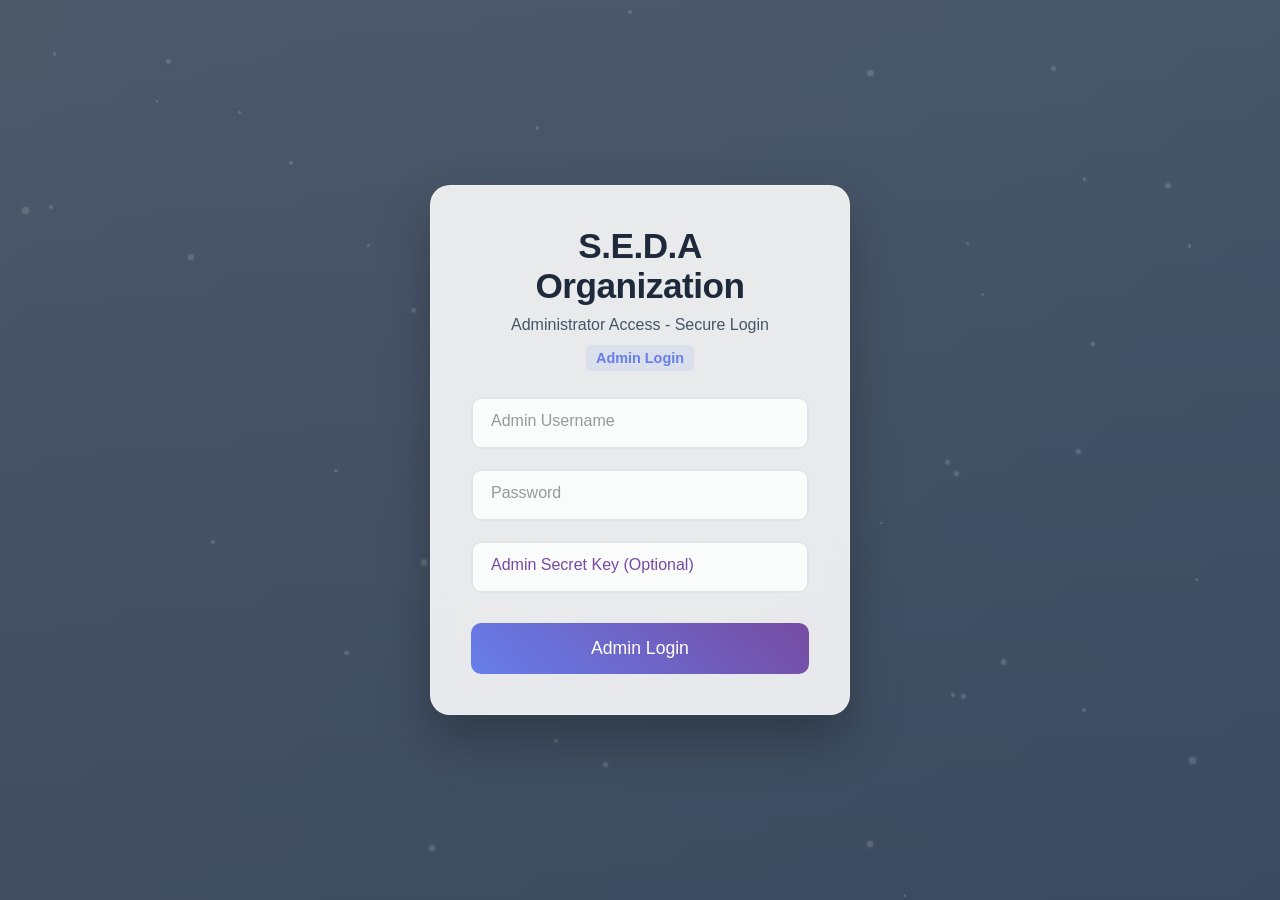
<file: seda.html>
<!DOCTYPE html>
<html lang="en">
<head>
    <meta charset="UTF-8">
    <meta name="viewport" content="width=device-width, initial-scale=1.0">
    <title>S.E.D.A Organization - Authentication & Dashboard</title>
    <link rel="stylesheet" href="https://cdnjs.cloudflare.com/ajax/libs/font-awesome/6.0.0/css/all.min.css">
    <style>
        /* S.E.D.A Organization - Main Stylesheet - Consolidated */
        * { margin: 0; padding: 0; box-sizing: border-box; }
        
        body {
            font-family: 'Segoe UI', Tahoma, Geneva, Verdana, sans-serif;
            background: linear-gradient(135deg, #e0f2fe 0%, #bae6fd 100%);
            min-height: 100vh;
            margin: 0;
            display: block;
            overflow-y: auto;
            overflow-x: hidden;
        }
        
        /* Login Page Styles */
        .login-page {
            background: linear-gradient(rgba(15, 23, 42, 0.7), rgba(15, 23, 42, 0.75)), 
                        url('https://images.unsplash.com/photo-1451187580459-43490279c0fa?w=1920') no-repeat center center fixed;
            background-size: cover;
            background-position: center;
            background-attachment: fixed;
            min-height: 100vh;
            display: flex;
            justify-content: center;
            align-items: center;
            overflow: hidden;
        }
        
        .login-container {
            background: rgba(255, 255, 255, 0.88);
            border-radius: 20px;
            box-shadow: 0 25px 50px rgba(0, 0, 0, 0.25);
            padding: 40px;
            width: 100%;
            max-width: 420px;
            backdrop-filter: blur(10px);
            -webkit-backdrop-filter: blur(10px);
            animation: fadeIn 1s ease-in-out;
            border: 1px solid rgba(255, 255, 255, 0.3);
        }
        
        @keyframes fadeIn {
            from { opacity: 0; transform: translateY(-20px); }
            to { opacity: 1; transform: translateY(0); }
        }
        
        .login-header { text-align: center; margin-bottom: 30px; }
        .login-header h1 { font-size: 2.2rem; color: #1e293b; margin-bottom: 10px; font-weight: 700; letter-spacing: -0.5px; }
        .login-header p { color: #475569; font-size: 1rem; font-weight: 500; }
        
        .toggle-form { margin-top: 15px; text-align: center; }
        .toggle-form span { color: #999; cursor: pointer; font-size: 0.9rem; transition: color 0.3s ease; padding: 5px 10px; border-radius: 5px; }
        .toggle-form span.active { color: #667eea; font-weight: bold; background: rgba(102, 126, 234, 0.1); }
        .toggle-form span:hover { color: #667eea; }
        
        .form-group { margin-bottom: 20px; position: relative; }
        .form-group input, .form-group select, .form-group textarea {
            width: 100%; padding: 15px 20px; border: 2px solid #e1e5e9; border-radius: 10px; font-size: 1rem; transition: all 0.3s ease; background: rgba(255, 255, 255, 0.8);
        }
        .form-group label {
            position: absolute; top: 15px; left: 20px; color: #999; transition: all 0.3s ease; pointer-events: none;
        }
        .form-group input:focus + label, .form-group input:not(:placeholder-shown) + label {
            top: -10px; left: 15px; font-size: 0.8rem; color: #667eea; background: white; padding: 0 5px;
        }
        
        .btn {
            width: 100%; padding: 15px; background: linear-gradient(45deg, #667eea, #764ba2); color: white; border: none; border-radius: 10px; font-size: 1.1rem; cursor: pointer; transition: all 0.3s ease; margin-top: 10px;
        }
        .btn:hover { transform: translateY(-2px); box-shadow: 0 10px 20px rgba(102, 126, 234, 0.3); }
        .btn:active { transform: translateY(0); }
        
        #adminKeyGroup label { color: #764ba2; }
        
        /* Particles */
        .particles { position: fixed; top: 0; left: 0; width: 100%; height: 100%; pointer-events: none; z-index: 0; overflow: hidden; }
        .particle { position: absolute; background: rgba(255, 255, 255, 0.15); border-radius: 50%; animation: float 6s ease-in-out infinite; box-shadow: 0 0 6px rgba(255, 255, 255, 0.1); }
        @keyframes float { 0%, 100% { transform: translateY(0px); } 50% { transform: translateY(-20px); } }
        
        /* Dashboard Styles */
        .dashboard-wrapper { display: flex; min-height: 100vh; }
        
        .sidebar {
            width: 280px; background: rgba(255, 255, 255, 0.95); backdrop-filter: blur(10px); padding: 30px 20px; position: fixed; height: 100vh; overflow-y: auto; border-right: 1px solid rgba(0,0,0,0.1);
        }
        
        .logo { text-align: center; margin-bottom: 40px; padding-bottom: 20px; border-bottom: 2px solid rgba(102, 126, 234, 0.2); }
        .logo h2 { color: #667eea; font-size: 1.8rem; font-weight: 700; }
        .logo span { color: #764ba2; font-size: 0.9rem; }
        
        .sidebar-menu { list-style: none; }
        .sidebar-menu li { margin-bottom: 10px; }
        .sidebar-menu a {
            display: flex; align-items: center; padding: 15px 20px; color: #475569; text-decoration: none; border-radius: 12px; transition: all 0.3s ease; font-weight: 500;
        }
        .sidebar-menu a:hover, .sidebar-menu a.active {
            background: linear-gradient(45deg, #667eea, #764ba2); color: white; transform: translateX(5px); box-shadow: 0 5px 15px rgba(102, 126, 234, 0.3);
        }
        .sidebar-menu i { margin-right: 15px; width: 20px; text-align: center; }
        
        .main-content { flex: 1; margin-left: 280px; padding: 30px; }
        
        .top-bar {
            background: rgba(255, 255, 255, 0.95); backdrop-filter: blur(10px); border-radius: 15px; padding: 20px 30px; margin-bottom: 30px; box-shadow: 0 5px 20px rgba(0, 0, 0, 0.1); display: flex; justify-content: space-between; align-items: center;
        }
        
        .page-title { font-size: 2rem; color: #333; margin: 0; }
        
        .user-info { display: flex; align-items: center; gap: 15px; }
        .user-avatar {
            width: 45px; height: 45px; background: linear-gradient(45deg, #667eea, #764ba2); border-radius: 50%; display: flex; align-items: center; justify-content: center; color: white; font-weight: bold; font-size: 1.2rem;
        }
        .user-details { display: flex; flex-direction: column; }
        .user-name { font-weight: 600; color: #333; }
        .user-role { font-size: 0.85rem; color: #667eea; }
        
        .logout-btn {
            padding: 10px 20px; background: #ef4444; color: white; border: none; border-radius: 8px; cursor: pointer; font-weight: 500; transition: all 0.3s ease;
        }
        .logout-btn:hover { background: #dc2626; transform: translateY(-2px); }
        
        /* Tab Contents */
        .tab-content { display: none; }
        .tab-content.active { display: block; animation: fadeIn 0.3s ease; }
        
        /* Stats Cards */
        .stats-grid { display: grid; grid-template-columns: repeat(auto-fit, minmax(250px, 1fr)); gap: 25px; margin-bottom: 40px; }
        .stat-card {
            background: rgba(255, 255, 255, 0.95); backdrop-filter: blur(10px); border-radius: 15px; padding: 25px; box-shadow: 0 5px 20px rgba(0, 0, 0, 0.1); transition: all 0.3s ease;
        }
        .stat-card:hover { transform: translateY(-5px); box-shadow: 0 10px 30px rgba(0, 0, 0, 0.15); }
        .stat-card .stat-icon {
            width: 50px; height: 50px; background: linear-gradient(45deg, #667eea, #764ba2); border-radius: 12px; display: flex; align-items: center; justify-content: center; color: white; font-size: 1.5rem; margin-bottom: 15px;
        }
        .stat-card .stat-value { font-size: 2rem; font-weight: 700; color: #333; }
        .stat-card .stat-label { color: #64748b; font-size: 0.9rem; }
        
        /* Quick Actions */
        .quick-actions { display: grid; grid-template-columns: repeat(auto-fit, minmax(200px, 1fr)); gap: 15px; }
        .quick-action-btn {
            padding: 20px; background: rgba(255, 255, 255, 0.95); border: 2px solid #e1e5e9; border-radius: 12px; cursor: pointer; transition: all 0.3s ease; text-align: center;
        }
        .quick-action-btn:hover { border-color: #667eea; background: linear-gradient(45deg, rgba(102, 126, 234, 0.1), rgba(118, 75, 162, 0.1)); transform: translateY(-3px); }
        .quick-action-btn i { font-size: 2rem; color: #667eea; margin-bottom: 10px; }
        .quick-action-btn span { display: block; color: #475569; font-weight: 500; }
        
        /* Form Styles */
        .form-card {
            background: rgba(255, 255, 255, 0.95); backdrop-filter: blur(10px); border-radius: 15px; padding: 30px; box-shadow: 0 5px 20px rgba(0, 0, 0, 0.1);
        }
        
        .form-grid { display: grid; grid-template-columns: repeat(2, 1fr); gap: 20px; }
        .form-grid .form-group.full-width { grid-column: span 2; }
        
        .form-card h3 { color: #333; margin-bottom: 25px; padding-bottom: 15px; border-bottom: 2px solid rgba(102, 126, 234, 0.2); }
        
        /* Table Styles */
        .data-table-container { overflow-x: auto; }
        .users-table { width: 100%; border-collapse: collapse; background: rgba(255, 255, 255, 0.95); border-radius: 15px; overflow: hidden; box-shadow: 0 5px 20px rgba(0, 0, 0, 0.1); }
        .users-table th { background: linear-gradient(45deg, #667eea, #764ba2); color: white; padding: 15px; text-align: left; font-weight: 600; }
        .users-table td { padding: 15px; border-bottom: 1px solid #e1e5e9; color: #475569; }
        .users-table tr:hover { background: rgba(102, 126, 234, 0.05); }
        
        .btn-small { padding: 8px 15px; border: none; border-radius: 6px; cursor: pointer; font-size: 0.85rem; font-weight: 500; transition: all 0.3s ease; margin-right: 5px; }
        .btn-edit { background: #3b82f6; color: white; }
        .btn-edit:hover { background: #2563eb; }
        .btn-promote { background: #10b981; color: white; }
        .btn-promote:hover { background: #059669; }
        .btn-demote { background: #f59e0b; color: white; }
        .btn-demote:hover { background: #d97706; }
        .btn-delete { background: #ef4444; color: white; }
        .btn-delete:hover { background: #dc2626; }
        
        /* Modal */
        .modal {
            display: none; position: fixed; top: 0; left: 0; width: 100%; height: 100%; background: rgba(0, 0, 0, 0.5); z-index: 1000; align-items: center; justify-content: center;
        }
        .modal.active { display: flex; }
        .modal-content {
            background: white; border-radius: 15px; padding: 30px; max-width: 600px; width: 90%; max-height: 90vh; overflow-y: auto; animation: fadeIn 0.3s ease;
        }
        .modal-header { display: flex; justify-content: space-between; align-items: center; margin-bottom: 25px; padding-bottom: 15px; border-bottom: 2px solid rgba(102, 126, 234, 0.2); }
        .modal-header h3 { color: #333; margin: 0; }
        .modal-close { background: none; border: none; font-size: 1.5rem; cursor: pointer; color: #64748b; }
        
        /* Analytics */
        .analytics-grid { display: grid; grid-template-columns: repeat(2, 1fr); gap: 25px; }
        .analytics-card { background: rgba(255, 255, 255, 0.95); border-radius: 15px; padding: 25px; box-shadow: 0 5px 20px rgba(0, 0, 0, 0.1); }
        .analytics-card h4 { color: #333; margin-bottom: 20px; }
        
        /* Settings */
        .settings-section { background: rgba(255, 255, 255, 0.95); border-radius: 15px; padding: 25px; margin-bottom: 25px; box-shadow: 0 5px 20px rgba(0, 0, 0, 0.1); }
        .settings-section h4 { color: #333; margin-bottom: 20px; padding-bottom: 10px; border-bottom: 2px solid rgba(102, 126, 234, 0.2); }
        .settings-row { display: flex; justify-content: space-between; align-items: center; padding: 15px 0; border-bottom: 1px solid #e1e5e9; }
        .settings-row:last-child { border-bottom: none; }
        .settings-label { font-weight: 500; color: #475569; }
        .settings-value { color: #333; font-weight: 600; }
        
        .danger-zone { border: 2px solid #ef4444; }
        .danger-zone h4 { color: #ef4444; }
        
        /* No users message */
        .no-users { text-align: center; padding: 50px; color: #64748b; }
        .no-users i { font-size: 4rem; margin-bottom: 20px; color: #e1e5e9; }
        
        /* Hidden class */
        .hidden { display: none !important; }
        
        /* Responsive */
        @media (max-width: 1024px) {
            .sidebar { width: 80px; padding: 20px 10px; }
            .sidebar-menu a span { display: none; }
            .sidebar-menu a { justify-content: center; }
            .sidebar-menu i { margin: 0; }
            .logo h2 { font-size: 1.2rem; }
            .logo span { display: none; }
            .main-content { margin-left: 80px; }
            .form-grid { grid-template-columns: 1fr; }
            .analytics-grid { grid-template-columns: 1fr; }
        }
        
        @media (max-width: 768px) {
            .sidebar { display: none; }
            .main-content { margin-left: 0; }
            .top-bar { flex-direction: column; gap: 15px; }
            .stats-grid { grid-template-columns: 1fr; }
            .form-grid { grid-template-columns: 1fr; }
        }
        
        @media (max-width: 480px) {
            .login-container { margin: 20px; padding: 30px 20px; }
            .login-header h1 { font-size: 2rem; }
        }
    </style>
</head>
<body>
    <!-- Login Page -->
    <div id="loginPage" class="login-page">
        <div class="particles" id="particles"></div>
        <div class="login-container">
            <div class="login-header">
                <h1>S.E.D.A Organization</h1>
                <p id="formTitle">Administrator Access - Secure Login</p>
                <div class="toggle-form">
                    <span id="adminLoginToggle" class="active">Admin Login</span>
                </div>
            </div>
            <form id="authForm">
                <div class="form-group">
                    <input type="text" id="email" placeholder=" " required>
                    <label for="email">Admin Username</label>
                </div>
                <div class="form-group">
                    <input type="password" id="password" placeholder=" " required>
                    <label for="password">Password</label>
                </div>
                <div class="form-group" id="adminKeyGroup">
                    <input type="password" id="adminKey" placeholder=" ">
                    <label for="adminKey">Admin Secret Key (Optional)</label>
                </div>
                <button type="submit" class="btn" id="submitBtn">Admin Login</button>
            </form>
        </div>
    </div>

    <!-- Dashboard Page -->
    <div id="dashboardPage" class="dashboard-wrapper hidden">
        <!-- Sidebar -->
        <nav class="sidebar">
            <div class="logo">
                <h2>S.E.D.A</h2>
                <span>Organization</span>
            </div>
            <ul class="sidebar-menu">
                <li><a href="#" class="active" onclick="showTab('overview'); return false;"><i class="fas fa-home"></i><span>Overview</span></a></li>
                <li><a href="#" onclick="showTab('registration'); return false;"><i class="fas fa-user-plus"></i><span>Registration Form</span></a></li>
                <li><a href="#" onclick="showTab('users'); return false;"><i class="fas fa-users"></i><span>Registered Users</span></a></li>
                <li><a href="#" onclick="showTab('analytics'); return false;"><i class="fas fa-chart-bar"></i><span>Analytics</span></a></li>
                <li><a href="#" onclick="showTab('settings'); return false;"><i class="fas fa-cog"></i><span>Settings</span></a></li>
            </ul>
        </nav>

        <!-- Main Content -->
        <main class="main-content">
            <!-- Top Bar -->
            <div class="top-bar">
                <h1 class="page-title" id="pageTitle">Dashboard Overview</h1>
                <div class="user-info">
                    <div class="user-avatar" id="userAvatar">A</div>
                    <div class="user-details">
                        <span class="user-name" id="currentUserName">Admin</span>
                        <span class="user-role" id="currentUserRole">Administrator</span>
                    </div>
                    <button class="logout-btn" onclick="logout()"><i class="fas fa-sign-out-alt"></i> Logout</button>
                </div>
            </div>

            <!-- Overview Tab -->
            <div id="overview" class="tab-content active">
                <div class="stats-grid">
                    <div class="stat-card">
                        <div class="stat-icon"><i class="fas fa-users"></i></div>
                        <div class="stat-value" id="totalUsers">0</div>
                        <div class="stat-label">Total Registered Users</div>
                    </div>
                    <div class="stat-card">
                        <div class="stat-icon"><i class="fas fa-user-check"></i></div>
                        <div class="stat-value" id="activeUsers">0</div>
                        <div class="stat-label">Active Users</div>
                    </div>
                    <div class="stat-card">
                        <div class="stat-icon"><i class="fas fa-user-plus"></i></div>
                        <div class="stat-value" id="recentUsers">0</div>
                        <div class="stat-label">New This Month</div>
                    </div>
                </div>
                <h3 style="color: #333; margin-bottom: 20px;">Quick Actions</h3>
                <div class="quick-actions">
                    <button class="quick-action-btn" onclick="showTab('registration')">
                        <i class="fas fa-user-plus"></i>
                        <span>New Registration</span>
                    </button>
                    <button class="quick-action-btn" onclick="showTab('users')">
                        <i class="fas fa-users"></i>
                        <span>View All Users</span>
                    </button>
                    <button class="quick-action-btn" onclick="showTab('analytics')">
                        <i class="fas fa-chart-pie"></i>
                        <span>Analytics</span>
                    </button>
                    <button class="quick-action-btn" id="addUserBtn" onclick="openAddUserModal()">
                        <i class="fas fa-user-cog"></i>
                        <span>Add User</span>
                    </button>
                </div>
            </div>

            <!-- Registration Tab -->
            <div id="registration" class="tab-content">
                <div class="form-card">
                    <h3><i class="fas fa-user-plus"></i> User Registration Form</h3>
                    <form id="dashboardRegForm">
                        <div class="form-grid">
                            <div class="form-group">
                                <input type="text" id="regIdNo" placeholder=" " required>
                                <label for="regIdNo">ID Number</label>
                            </div>
                            <div class="form-group">
                                <input type="text" id="regFullname" placeholder=" " required>
                                <label for="regFullname">Full Name</label>
                            </div>
                            <div class="form-group">
                                <select id="regGender" required>
                                    <option value="">Select Gender</option>
                                    <option value="Male">Male</option>
                                    <option value="Female">Female</option>
                                </select>
                            </div>
                            <div class="form-group">
                                <input type="date" id="regDob" placeholder=" " required>
                                <label for="regDob">Date of Birth</label>
                            </div>
                            <div class="form-group">
                                <input type="text" id="regReligion" placeholder=" ">
                                <label for="regReligion">Religion</label>
                            </div>
                            <div class="form-group">
                                <select id="regTribe" required>
                                    <option value="">Select Tribe/Language</option>
                                    <option value="Temne">Temne</option>
                                    <option value="Mende">Mende</option>
                                    <option value="Limba">Limba</option>
                                    <option value="Kono">Kono</option>
                                    <option value="Fullah">Fullah</option>
                                    <option value="Mandingo">Mandingo</option>
                                    <option value="Loko">Loko</option>
                                    <option value="Sherbro">Sherbro</option>
                                    <option value="Krio">Krio</option>
                                    <option value="Kuranko">Kuranko</option>
                                    <option value="Susu">Susu</option>
                                    <option value="Kissi">Kissi</option>
                                    <option value="Yalunka">Yalunka</option>
                                    <option value="Vai">Vai</option>
                                    <option value="Kroo">Kroo</option>
                                    <option value="Krim">Krim</option>
                                    <option value="Other">Other</option>
                                </select>
                                <label for="regTribe">Tribe/Language</label>
                            </div>
                            <div class="form-group">
                                <input type="text" id="regSection" placeholder=" ">
                                <label for="regSection">Section</label>
                            </div>
                            <div class="form-group">
                                <input type="text" id="regJobTitle" placeholder=" ">
                                <label for="regJobTitle">Job Title</label>
                            </div>
                            <div class="form-group">
                                <input type="email" id="regEmail" placeholder=" " required>
                                <label for="regEmail">Email Address</label>
                            </div>
                            <div class="form-group">
                                <input type="tel" id="regPhone" placeholder=" ">
                                <label for="regPhone">Phone Number</label>
                            </div>
                            <div class="form-group">
                                <input type="file" id="regPassport" accept="image/*">
                                <label for="regPassport">Passport Photo</label>
                            </div>
                            <div class="form-group full-width">
                                <textarea id="regNotes" rows="3" placeholder=" "></textarea>
                                <label for="regNotes">Additional Notes</label>
                            </div>
                        </div>
                        <button type="submit" class="btn">Submit Form</button>
                    </form>
                </div>
            </div>

            <!-- Users Tab -->
            <div id="users" class="tab-content">
                <div id="usersList">
                    <div class="no-users">
                        <i class="fas fa-users"></i>
                        <p>No registered users yet. Users will appear here after registration.</p>
                    </div>
                </div>
            </div>

            <!-- Analytics Tab -->
            <div id="analytics" class="tab-content">
                <div class="analytics-grid">
                    <div class="analytics-card">
                        <h4><i class="fas fa-chart-pie"></i> Registration Overview</h4>
                        <p style="color: #64748b; margin-bottom: 15px;">Total registrations and verification status</p>
                        <div style="display: flex; gap: 20px; align-items: center;">
                            <div style="text-align: center;">
                                <div style="font-size: 2rem; font-weight: 700; color: #667eea;" id="analyticsTotal">0</div>
                                <div style="color: #64748b;">Total</div>
                            </div>
                            <div style="text-align: center;">
                                <div style="font-size: 2rem; font-weight: 700; color: #10b981;" id="analyticsVerified">0</div>
                                <div style="color: #64748b;">Verified</div>
                            </div>
                            <div style="text-align: center;">
                                <div style="font-size: 2rem; font-weight: 700; color: #f59e0b;" id="analyticsPending">0</div>
                                <div style="color: #64748b;">Pending</div>
                            </div>
                        </div>
                    </div>
                    <div class="analytics-card">
                        <h4><i class="fas fa-calendar-alt"></i> Registration Trends</h4>
                        <p style="color: #64748b;">User registration activity</p>
                        <div style="margin-top: 20px; padding: 20px; background: rgba(102, 126, 234, 0.1); border-radius: 10px;">
                            <div style="font-size: 1.5rem; font-weight: 600; color: #667eea;" id="analyticsThisMonth">0</div>
                            <div style="color: #64748b;">Registrations this month</div>
                        </div>
                    </div>
                </div>
            </div>

            <!-- Settings Tab -->
            <div id="settings" class="tab-content">
                <div class="settings-section">
                    <h4><i class="fas fa-user-shield"></i> Admin Profile</h4>
                    <div class="settings-row">
                        <span class="settings-label">Role</span>
                        <span class="settings-value" id="adminRole">System Owner</span>
                    </div>
                    <div class="settings-row">
                        <span class="settings-label">Email</span>
                        <span class="settings-value" id="adminEmail">admin@seda.org</span>
                    </div>
                    <div class="settings-row">
                        <span class="settings-label">Created Date</span>
                        <span class="settings-value" id="adminCreated">N/A</span>
                    </div>
                </div>
                
                <div class="settings-section">
                    <h4><i class="fas fa-lock"></i> Change Password</h4>
                    <form id="changePasswordForm">
                        <div class="form-group">
                            <input type="password" id="currentPassword" placeholder=" " required>
                            <label for="currentPassword">Current Password</label>
                        </div>
                        <div class="form-group">
                            <input type="password" id="newPassword" placeholder=" " required>
                            <label for="newPassword">New Password</label>
                        </div>
                        <div class="form-group">
                            <input type="password" id="confirmNewPassword" placeholder=" " required>
                            <label for="confirmNewPassword">Confirm New Password</label>
                        </div>
                        <button type="submit" class="btn">Change Password</button>
                    </form>
                </div>
                
                <div class="settings-section">
                    <h4><i class="fas fa-user-edit"></i> Change Username</h4>
                    <form id="changeUsernameForm">
                        <div class="form-group">
                            <input type="password" id="usernameCurrentPassword" placeholder=" " required>
                            <label for="usernameCurrentPassword">Current Password</label>
                        </div>
                        <div class="form-group">
                            <input type="text" id="newUsername" placeholder=" " required>
                            <label for="newUsername">New Username</label>
                        </div>
                        <button type="submit" class="btn">Change Username</button>
                    </form>
                </div>
                
                <div class="settings-section danger-zone">
                    <h4><i class="fas fa-exclamation-triangle"></i> Danger Zone</h4>
                    <div class="settings-row">
                        <span class="settings-label">Reset Admin Password</span>
                        <button class="btn-small" style="background: #f59e0b; color: white;" onclick="resetAdminPassword()">Reset to Default</button>
                    </div>
                    <div class="settings-row">
                        <span class="settings-label">Clear All Users</span>
                        <button class="btn-small" style="background: #ef4444; color: white;" onclick="clearAllUsers()">Clear All</button>
                    </div>
                </div>
            </div>
        </main>
    </div>

    <!-- Add User Modal -->
    <div id="addUserModal" class="modal">
        <div class="modal-content">
            <div class="modal-header">
                <h3><i class="fas fa-user-plus"></i> Add New User</h3>
                <button class="modal-close" onclick="closeAddUserModal()">&times;</button>
            </div>
            <form id="addUserForm">
                <div class="form-group">
                    <input type="text" id="addIdNo" placeholder=" " required>
                    <label for="addIdNo">ID Number</label>
                </div>
                <div class="form-group">
                    <input type="text" id="addFullname" placeholder=" " required>
                    <label for="addFullname">Full Name</label>
                </div>
                <div class="form-grid">
                    <div class="form-group">
                        <select id="addGender" required>
                            <option value="">Select Gender</option>
                            <option value="Male">Male</option>
                            <option value="Female">Female</option>
                        </select>
                    </div>
                    <div class="form-group">
                        <input type="date" id="addDob" placeholder=" ">
                        <label for="addDob">Date of Birth</label>
                    </div>
                </div>
                <div class="form-grid">
                    <div class="form-group">
                        <input type="text" id="addReligion" placeholder=" ">
                        <label for="addReligion">Religion</label>
                    </div>
                    <div class="form-group">
                        <input type="text" id="addTribe" placeholder=" ">
                        <label for="addTribe">Tribe/Language</label>
                    </div>
                </div>
                <div class="form-grid">
                    <div class="form-group">
                        <input type="text" id="addSection" placeholder=" ">
                        <label for="addSection">Section</label>
                    </div>
                    <div class="form-group">
                        <input type="text" id="addJobTitle" placeholder=" ">
                        <label for="addJobTitle">Job Title</label>
                    </div>
                </div>
                <div class="form-group">
                    <select id="addRole" required>
                        <option value="user">User</option>
                        <option value="admin">Admin</option>
                    </select>
                </div>
                <div class="form-group">
                    <input type="email" id="addEmail" placeholder=" " required>
                    <label for="addEmail">Email Address</label>
                </div>
                <div class="form-group">
                    <input type="tel" id="addPhone" placeholder=" ">
                    <label for="addPhone">Phone Number</label>
                </div>
                <div class="form-group">
                    <input type="password" id="addPassword" placeholder=" " required>
                    <label for="addPassword">Password</label>
                </div>
                <button type="submit" class="btn">Create User</button>
            </form>
        </div>
    </div>

    <script>
        // ==================== SESSION MANAGEMENT ====================
        function getCurrentUser() {
            const userStr = sessionStorage.getItem('sedaCurrentUser');
            return userStr ? JSON.parse(userStr) : null;
        }

        function setCurrentUser(user) {
            sessionStorage.setItem('sedaCurrentUser', JSON.stringify(user));
        }

        function logout() {
            sessionStorage.removeItem('sedaCurrentUser');
            showLoginPage();
        }

        // ==================== AUTHENTICATION ====================
        function checkAuth() {
            const currentUser = getCurrentUser();
            if (!currentUser) {
                showLoginPage();
                return false;
            }
            return true;
        }

        function isAdmin() {
            const currentUser = getCurrentUser();
            return currentUser && currentUser.role === 'admin';
        }

        // Admin storage keys
        const ADMIN_STORAGE_KEY = 'sedaAdmin';
        
        // Generate admin secret key
        function generateAdminKey() {
            const chars = 'ABCDEFGHIJKLMNOPQRSTUVWXYZabcdefghijklmnopqrstuvwxyz0123456789!@#$%^&*';
            let key = 'SEDA_ADMIN_';
            for (let i = 0; i < 16; i++) {
                key += chars.charAt(Math.floor(Math.random() * chars.length));
            }
            return key;
        }

        // Enhanced hash function for passwords
        function enhancedHash(str) {
            let hash = 0;
            const salt = 'SEDA_SECURE_SALT_2026';
            const saltedStr = str + salt;
            for (let i = 0; i < saltedStr.length; i++) {
                const char = saltedStr.charCodeAt(i);
                hash = ((hash << 5) - hash) + char;
                hash = hash & hash;
            }
            for (let i = 0; i < 1000; i++) {
                hash = ((hash << 5) - hash) + i;
                hash = hash & hash;
            }
            return 'hash_' + Math.abs(hash).toString(16);
        }

        // Initialize admin on first load
        function initializeAdmin() {
            console.log('[INIT] Starting admin initialization...');
            const forceReset = true;
            
            if (forceReset) {
                console.log('[INIT] Force resetting admin data');
                localStorage.removeItem(ADMIN_STORAGE_KEY);
            }
            
            let adminData = localStorage.getItem(ADMIN_STORAGE_KEY);
            if (!adminData) {
                console.log('[INIT] No admin found, creating new admin');
                const adminKey = generateAdminKey();
                const adminPassword = 'SEDAadmin2026';
                const admin = {
                    username: 'admin',
                    email: 'admin@seda.org',
                    password: enhancedHash(adminPassword),
                    role: 'owner',
                    createdAt: new Date().toISOString(),
                    adminKey: adminKey,
                    isOwner: true
                };
                localStorage.setItem(ADMIN_STORAGE_KEY, JSON.stringify(admin));
                console.log('[INIT] Admin created with credentials: admin / SEDAadmin2026');
            }
        }

        // Get admin data
        function getAdminData() {
            return JSON.parse(localStorage.getItem(ADMIN_STORAGE_KEY));
        }

        // Verify admin credentials
        function verifyAdminCredentials(email, password, adminKey) {
            console.log('[AUTH] Verifying admin credentials for:', email);
            const admin = getAdminData();
            if (!admin) {
                console.log('[AUTH] No admin data found');
                return null;
            }
            
            const hashedPassword = enhancedHash(password);
            
            if ((admin.email === email || admin.username === email) && 
                (admin.password === hashedPassword || adminKey === admin.adminKey)) {
                console.log('[AUTH] Admin verification successful');
                return {
                    idNo: 'SEDA_ADMIN_001',
                    fullname: 'System Administrator',
                    email: admin.email,
                    role: 'owner',
                    isOwner: true
                };
            }
            console.log('[AUTH] Admin verification failed');
            return null;
        }

        // ==================== PAGE NAVIGATION ====================
        function showLoginPage() {
            document.getElementById('loginPage').classList.remove('hidden');
            document.getElementById('dashboardPage').classList.add('hidden');
            initializeAdmin();
            initParticles();
        }

        function showDashboardPage() {
            document.getElementById('loginPage').classList.add('hidden');
            document.getElementById('dashboardPage').classList.remove('hidden');
            updateStats();
            loadAdminInfo();
        }

        // Check and show appropriate page
        function checkPage() {
            const currentUser = getCurrentUser();
            if (currentUser) {
                showDashboardPage();
                updateUIBasedOnRole();
            } else {
                showLoginPage();
            }
        }

        // ==================== TAB FUNCTIONALITY ====================
        function showTab(tabName) {
            // Update sidebar active state
            document.querySelectorAll('.sidebar-menu a').forEach(link => {
                link.classList.remove('active');
                if (link.getAttribute('onclick') && link.getAttribute('onclick').includes(`'${tabName}'`)) {
                    link.classList.add('active');
                }
            });

            // Hide all tab contents
            document.querySelectorAll('.tab-content').forEach(content => {
                content.classList.remove('active');
            });

            // Show selected tab content
            const selectedTab = document.getElementById(tabName);
            if (selectedTab) {
                selectedTab.classList.add('active');
            }

            // Update page title
            const pageTitles = {
                'overview': 'Dashboard Overview',
                'registration': 'Registration Form',
                'users': 'Registered Users',
                'analytics': 'Analytics Dashboard',
                'settings': 'Admin Settings'
            };
            document.getElementById('pageTitle').textContent = pageTitles[tabName] || 'Dashboard';

            // Update content based on tab
            if (tabName === 'users') {
                displayUsers();
            }
            if (tabName === 'overview' || tabName === 'analytics') {
                updateStats();
                updateAnalytics();
            }
            if (tabName === 'settings') {
                loadAdminInfo();
            }
        }

        // ==================== DASHBOARD FUNCTIONS ====================
        let registeredUsers = JSON.parse(localStorage.getItem('sedaUsers')) || [];

        function checkDashboardAuth() {
            const currentUserStr = sessionStorage.getItem('sedaCurrentUser');
            if (!currentUserStr) {
                showLoginPage();
                return null;
            }
            return JSON.parse(currentUserStr);
        }

        function isCurrentUserAdmin() {
            const currentUser = checkDashboardAuth();
            return currentUser && (currentUser.role === 'admin' || currentUser.role === 'owner' || currentUser.isOwner === true);
        }

        function updateUIBasedOnRole() {
            const currentUser = checkDashboardAuth();
            if (!currentUser) return;
            
            const userBadge = document.getElementById('userRole');
            if (userBadge) {
                userBadge.textContent = currentUser.role === 'owner' ? 'System Owner' : (currentUser.role === 'admin' ? 'Administrator' : 'User');
            }
            
            const registrationTab = document.querySelector('.sidebar-menu a[onclick*="registration"]');
            const addUserBtn = document.getElementById('addUserBtn');
            const quickActionNewReg = document.querySelector('.quick-action-btn[onclick*="registration"]');
            
            const isAdminUser = currentUser && (currentUser.role === 'admin' || currentUser.role === 'owner' || currentUser.isOwner === true);
            
            if (!isAdminUser) {
                document.querySelectorAll('.btn-delete').forEach(btn => { btn.style.display = 'none'; });
                if (registrationTab) registrationTab.style.display = 'none';
                if (addUserBtn) addUserBtn.style.display = 'none';
                if (quickActionNewReg) quickActionNewReg.style.display = 'none';
            } else {
                if (registrationTab) registrationTab.style.display = 'flex';
                if (addUserBtn) addUserBtn.style.display = 'inline-flex';
                if (quickActionNewReg) quickActionNewReg.style.display = 'inline-flex';
            }
            
            const userAvatar = document.getElementById('userAvatar');
            if (userAvatar && currentUser) {
                userAvatar.textContent = currentUser.fullname ? currentUser.fullname.charAt(0).toUpperCase() : 'U';
            }
        }

        function generateIdNo() {
            const users = JSON.parse(localStorage.getItem('sedaUsers')) || [];
            const nextId = users.length + 1;
            const idNo = `SEDA2026${nextId.toString().padStart(2, '0')}`;
            document.getElementById('regIdNo').value = idNo;
        }

        function displayUsers() {
            const usersList = document.getElementById('usersList');
            const users = JSON.parse(localStorage.getItem('sedaUsers')) || [];
            const currentUser = checkDashboardAuth();
            const isAdmin = currentUser && (currentUser.role === 'admin' || currentUser.role === 'owner' || currentUser.isOwner === true);

            if (users.length === 0) {
                usersList.innerHTML = '<div class="no-users"><i class="fas fa-users"></i><p>No registered users yet. Users will appear here after registration.</p></div>';
                return;
            }

            let tableHTML = '<div class="data-table-container"><table class="users-table"><thead><tr><th>ID No</th><th>Name</th><th>Gender</th><th>DOB</th><th>Religion</th><th>Tribe</th><th>Section</th><th>Job Title</th><th>Email</th><th>Phone</th><th>Role</th><th>Verified</th><th>Registration Date</th><th>Actions</th></tr></thead><tbody>';

            users.forEach((user, index) => {
                const regDate = new Date(user.registrationDate).toLocaleDateString();
                const dob = user.dob ? new Date(user.dob).toLocaleDateString() : 'N/A';
                const sanitize = (str) => { const div = document.createElement('div'); div.textContent = str || 'N/A'; return div.innerHTML; };
                const isUserAdmin = user.role === 'admin' || user.role === 'owner';
                const isVerified = user.verified === true;
                
                const verifiedBadge = isVerified 
                    ? '<span style="background: #10b981; color: white; padding: 3px 8px; border-radius: 12px; font-size: 0.75rem;"><i class="fas fa-check"></i> Verified</span>'
                    : '<span style="background: #f59e0b; color: white; padding: 3px 8px; border-radius: 12px; font-size: 0.75rem;"><i class="fas fa-clock"></i> Pending</span>';
                
                tableHTML += `<tr>
                    <td>${sanitize(user.idNo)}</td>
                    <td>${sanitize(user.fullname)}</td>
                    <td>${sanitize(user.gender)}</td>
                    <td>${dob}</td>
                    <td>${sanitize(user.religion)}</td>
                    <td>${sanitize(user.tribe)}</td>
                    <td>${sanitize(user.section)}</td>
                    <td>${sanitize(user.jobTitle)}</td>
                    <td>${sanitize(user.email)}</td>
                    <td>${sanitize(user.phone)}</td>
                    <td>${sanitize(user.role) || 'user'}</td>
                    <td>${verifiedBadge}</td>
                    <td>${regDate}</td>
                    <td class="user-actions">
                        ${user.passport ? `<button class="btn-small" onclick="viewPassport(${index})" style="background: #3b82f6; color: white;">View Photo</button>` : ''}
                        <button class="btn-small btn-edit" onclick="editUser(${index})">Edit</button>
                        ${isAdmin ? `
                            <button class="btn-small ${isVerified ? 'btn-demote' : 'btn-promote'}" onclick="toggleUserVerification(${index})">
                                ${isVerified ? 'Unverify' : 'Verify'}
                            </button>
                            ${!isUserAdmin ? `<button class="btn-small btn-promote" onclick="promoteToAdmin(${index})">Promote</button>` : `<button class="btn-small btn-demote" onclick="demoteToUser(${index})">Demote</button>`}
                            <button class="btn-small" onclick="downloadRegistrationForm(${index})" style="background: #8b5cf6; color: white;">Download Form</button>
                            <button class="btn-small btn-delete" onclick="deleteUser(${index})">Delete</button>
                        ` : ''}
                    </td>
                </tr>`;
            });

            tableHTML += '</tbody></table></div>';
            usersList.innerHTML = tableHTML;
        }

        function updateStats() {
            const users = JSON.parse(localStorage.getItem('sedaUsers')) || [];
            const totalUsers = users.length;
            const now = new Date();
            const thisMonth = users.filter(user => {
                const regDate = new Date(user.registrationDate);
                return regDate.getMonth() === now.getMonth() && regDate.getFullYear() === now.getFullYear();
            }).length;

            document.getElementById('totalUsers').textContent = totalUsers;
            document.getElementById('activeUsers').textContent = totalUsers;
            document.getElementById('recentUsers').textContent = thisMonth;
        }

        function updateAnalytics() {
            const users = JSON.parse(localStorage.getItem('sedaUsers')) || [];
            const now = new Date();
            const thisMonth = users.filter(user => {
                const regDate = new Date(user.registrationDate);
                return regDate.getMonth() === now.getMonth() && regDate.getFullYear() === now.getFullYear();
            }).length;
            const verified = users.filter(u => u.verified === true).length;

            document.getElementById('analyticsTotal').textContent = users.length;
            document.getElementById('analyticsVerified').textContent = verified;
            document.getElementById('analyticsPending').textContent = users.length - verified;
            document.getElementById('analyticsThisMonth').textContent = thisMonth;
        }

        function deleteUser(index) {
            if (!isCurrentUserAdmin()) { alert('Only administrators can delete users.'); return; }
            if (confirm('Are you sure you want to delete this user?')) {
                const users = JSON.parse(localStorage.getItem('sedaUsers')) || [];
                users.splice(index, 1);
                localStorage.setItem('sedaUsers', JSON.stringify(users));
                displayUsers();
                updateStats();
                alert('User deleted successfully!');
            }
        }

        function promoteToAdmin(index) {
            if (!isCurrentUserAdmin()) { alert('Only administrators can promote users.'); return; }
            if (confirm('Are you sure you want to promote this user to admin?')) {
                const users = JSON.parse(localStorage.getItem('sedaUsers')) || [];
                users[index].role = 'admin';
                localStorage.setItem('sedaUsers', JSON.stringify(users));
                displayUsers();
                alert('User promoted to admin successfully!');
            }
        }

        function demoteToUser(index) {
            if (!isCurrentUserAdmin()) { alert('Only administrators can demote users.'); return; }
            if (confirm('Are you sure you want to demote this admin to user?')) {
                const users = JSON.parse(localStorage.getItem('sedaUsers')) || [];
                users[index].role = 'user';
                localStorage.setItem('sedaUsers', JSON.stringify(users));
                displayUsers();
                alert('Admin demoted to user successfully!');
            }
        }

        // View passport picture
        function viewPassport(index) {
            const users = JSON.parse(localStorage.getItem('sedaUsers')) || [];
            const user = users[index];
            
            if (!user || !user.passport) {
                alert('No passport photo available for this user.');
                return;
            }
            
            // Create modal
            const modal = document.createElement('div');
            modal.id = 'passportModal';
            modal.style.cssText = 'position: fixed; top: 0; left: 0; width: 100%; height: 100%; background: rgba(0,0,0,0.8); z-index: 10000; display: flex; justify-content: center; align-items: center;';
            
            const modalContent = document.createElement('div');
            modalContent.style.cssText = 'background: white; padding: 20px; border-radius: 10px; max-width: 500px; max-height: 80vh; overflow: auto; text-align: center;';
            
            const img = document.createElement('img');
            img.src = user.passport;
            img.style.cssText = 'max-width: 100%; max-height: 60vh; border-radius: 5px;';
            
            const name = document.createElement('h3');
            name.textContent = user.fullname || 'User Passport';
            name.style.cssText = 'margin: 15px 0 5px; color: #333;';
            
            const idNo = document.createElement('p');
            idNo.textContent = 'ID: ' + (user.idNo || 'N/A');
            idNo.style.cssText = 'color: #666; margin: 0;';
            
            const closeBtn = document.createElement('button');
            closeBtn.textContent = 'Close';
            closeBtn.style.cssText = 'margin-top: 15px; padding: 10px 30px; background: #333; color: white; border: none; border-radius: 5px; cursor: pointer;';
            closeBtn.onclick = () => modal.remove();
            
            modalContent.appendChild(name);
            modalContent.appendChild(idNo);
            modalContent.appendChild(img);
            modalContent.appendChild(closeBtn);
            modal.appendChild(modalContent);
            document.body.appendChild(modal);
            
            // Close on background click
            modal.onclick = (e) => {
                if (e.target === modal) modal.remove();
            };
        }

        // Download individual registration form as PDF
        function downloadRegistrationForm(index) {
            const users = JSON.parse(localStorage.getItem('sedaUsers')) || [];
            const user = users[index];
            
            if (!user) {
                alert('User not found.');
                return;
            }
            
            const regDate = user.registrationDate ? new Date(user.registrationDate).toLocaleDateString() : 'N/A';
            const dob = user.dob ? new Date(user.dob).toLocaleDateString() : 'N/A';
            const verifiedText = user.verified === true ? 'Verified' : 'Pending';
            
            let formContent = `
                <html>
                <head>
                    <title>Registration Form - ${user.fullname}</title>
                    <style>
                        body { font-family: Arial, sans-serif; padding: 30px; max-width: 800px; margin: 0 auto; }
                        h1 { text-align: center; color: #1a73e8; border-bottom: 2px solid #1a73e8; padding-bottom: 10px; }
                        .header { text-align: center; margin-bottom: 30px; }
                        .header h2 { color: #333; margin: 0; }
                        .header p { color: #666; margin: 5px 0; }
                        table { width: 100%; border-collapse: collapse; margin: 20px 0; }
                        th, td { border: 1px solid #ddd; padding: 12px; text-align: left; }
                        th { background-color: #f5f5f5; width: 30%; color: #333; }
                        .passport-section { text-align: center; margin: 20px 0; padding: 20px; border: 1px solid #ddd; }
                        .passport-section img { max-width: 200px; max-height: 250px; border-radius: 5px; }
                        .footer { text-align: center; margin-top: 30px; padding-top: 20px; border-top: 1px solid #ddd; color: #666; font-size: 12px; }
                        .status { padding: 5px 10px; border-radius: 3px; }
                        .verified { background: #d4edda; color: #155724; }
                        .pending { background: #fff3cd; color: #856404; }
                        @media print { body { padding: 0; } }
                    </style>
                </head>
                <body>
                    <h1>S.E.D.A Registration Form</h1>
                    <div class="header">
                        <h2>${user.fullname || 'N/A'}</h2>
                        <p>ID No: ${user.idNo || 'N/A'}</p>
                        <p>Registration Date: ${regDate}</p>
                        <p><span class="status ${user.verified === true ? 'verified' : 'pending'}">${verifiedText}</span></p>
                    </div>
                    
                    <table>
                        <tr><th>Gender</th><td>${user.gender || 'N/A'}</td></tr>
                        <tr><th>Date of Birth</th><td>${dob}</td></tr>
                        <tr><th>Religion</th><td>${user.religion || 'N/A'}</td></tr>
                        <tr><th>Tribe/Language</th><td>${user.tribe || 'N/A'}</td></tr>
                        <tr><th>Section</th><td>${user.section || 'N/A'}</td></tr>
                        <tr><th>Job Title</th><td>${user.jobTitle || 'N/A'}</td></tr>
                        <tr><th>Email</th><td>${user.email || 'N/A'}</td></tr>
                        <tr><th>Phone</th><td>${user.phone || 'N/A'}</td></tr>
                        <tr><th>Role</th><td>${user.role || 'user'}</td></tr>
                    </table>
                    
                    ${user.passport ? `
                    <div class="passport-section">
                        <h3>Passport Photo</h3>
                        <img src="${user.passport}" alt="Passport Photo">
                    </div>
                    ` : ''}
                    
                    ${user.notes ? `
                    <table>
                        <tr><th>Additional Notes</th><td>${user.notes}</td></tr>
                    </table>
                    ` : ''}
                    
                    <div class="footer">
                        <p>Generated by S.E.D.A System on ${new Date().toLocaleString()}</p>
                    </div>
                </body>
                </html>
            `;
            
            // Open print dialog
            const printWindow = window.open('', '_blank');
            printWindow.document.write(formContent);
            printWindow.document.close();
            printWindow.print();
        }

        function editUser(index) {
            const users = JSON.parse(localStorage.getItem('sedaUsers')) || [];
            const user = users[index];

            document.getElementById('regIdNo').value = user.idNo || '';
            document.getElementById('regFullname').value = user.fullname;
            document.getElementById('regGender').value = user.gender || '';
            document.getElementById('regDob').value = user.dob || '';
            document.getElementById('regReligion').value = user.religion || '';
            document.getElementById('regTribe').value = user.tribe || '';
            document.getElementById('regSection').value = user.section || '';
            document.getElementById('regJobTitle').value = user.jobTitle || '';
            document.getElementById('regEmail').value = user.email;
            document.getElementById('regPhone').value = user.phone || '';
            document.getElementById('regNotes').value = user.notes || '';

            showTab('registration');
        }

        function toggleUserVerification(index) {
            if (!isCurrentUserAdmin()) { alert('Only administrators can verify users.'); return; }

            const users = JSON.parse(localStorage.getItem('sedaUsers')) || [];
            const user = users[index];
            const currentUser = checkDashboardAuth();

            if (user.verified) {
                if (confirm(`Are you sure you want to UNVERIFY ${user.fullname}? They will not be able to log in.`)) {
                    user.verified = false;
                    user.verifiedBy = null;
                    user.verifiedAt = null;
                    localStorage.setItem('sedaUsers', JSON.stringify(users));
                    displayUsers();
                    alert('User has been unverified.');
                }
            } else {
                if (confirm(`Are you want to VERIFY ${user.fullname}? They will be able to log in.`)) {
                    user.verified = true;
                    user.verifiedBy = currentUser.fullname || currentUser.email;
                    user.verifiedAt = new Date().toISOString();
                    localStorage.setItem('sedaUsers', JSON.stringify(users));
                    displayUsers();
                    alert('User has been verified successfully!');
                }
            }
        }

        // ==================== ADD USER MODAL ====================
        function openAddUserModal() {
            if (!isCurrentUserAdmin()) { alert('Only administrators can add new users.'); return; }
            document.getElementById('addUserModal').classList.add('active');
            generateAddUserId();
        }

        function closeAddUserModal() {
            document.getElementById('addUserModal').classList.remove('active');
            document.getElementById('addUserForm').reset();
        }

        function generateAddUserId() {
            const users = JSON.parse(localStorage.getItem('sedaUsers')) || [];
            const nextId = users.length + 1;
            const idNo = `SEDA2026${nextId.toString().padStart(2, '0')}`;
            document.getElementById('addIdNo').value = idNo;
        }

        // ==================== ADMIN SETTINGS ====================
        function loadAdminInfo() {
            const admin = JSON.parse(localStorage.getItem(ADMIN_STORAGE_KEY));
            if (admin) {
                document.getElementById('adminRole').textContent = admin.isOwner ? 'System Owner' : 'Administrator';
                document.getElementById('adminEmail').textContent = admin.email || 'N/A';
                document.getElementById('adminCreated').textContent = admin.createdAt ? new Date(admin.createdAt).toLocaleDateString() : 'N/A';
            }
        }

        function changeAdminPassword(currentPassword, newPassword) {
            const admin = getAdminData();
            if (!admin) return { success: false, message: 'Admin not found' };
            
            const hashedCurrentPassword = enhancedHash(currentPassword);
            if (admin.password !== hashedCurrentPassword) {
                return { success: false, message: 'Current password is incorrect' };
            }
            
            admin.password = enhancedHash(newPassword);
            admin.passwordChangedAt = new Date().toISOString();
            localStorage.setItem(ADMIN_STORAGE_KEY, JSON.stringify(admin));

            return { success: true, message: 'Password changed successfully' };
        }

        function changeAdminUsername(currentPassword, newUsername) {
            const admin = getAdminData();
            if (!admin) return { success: false, message: 'Admin not found' };
            
            const hashedCurrentPassword = enhancedHash(currentPassword);
            if (admin.password !== hashedCurrentPassword) {
                return { success: false, message: 'Current password is incorrect' };
            }
            
            admin.username = newUsername;
            admin.usernameChangedAt = new Date().toISOString();
            localStorage.setItem(ADMIN_STORAGE_KEY, JSON.stringify(admin));

            return { success: true, message: 'Username changed successfully' };
        }

        function resetAdminPassword() {
            if (!isCurrentUserAdmin()) { alert('Only administrators can reset the password.'); return; }
            
            if (confirm('Are you sure you want to reset the admin password to default?\n\nDefault password: SEDAadmin2026')) {
                const admin = JSON.parse(localStorage.getItem(ADMIN_STORAGE_KEY));
                if (admin) {
                    admin.password = enhancedHash('SEDAadmin2026');
                    admin.passwordChangedAt = new Date().toISOString();
                    localStorage.setItem(ADMIN_STORAGE_KEY, JSON.stringify(admin));
                    alert('Admin password has been reset to default: SEDAadmin2026\n\nPlease logout and login again to use the new password.');
                }
            }
        }

        function clearAllUsers() {
            if (!isCurrentUserAdmin()) { alert('Only administrators can clear all users.'); return; }
            
            if (confirm('WARNING: This will delete ALL registered users! This action cannot be undone.\n\nAre you sure you want to continue?')) {
                if (confirm('Are you REALLY sure? All user data will be permanently deleted!')) {
                    localStorage.removeItem('sedaUsers');
                    displayUsers();
                    updateStats();
                    alert('All users have been cleared successfully!');
                }
            }
        }

        // ==================== PARTICLES ====================
        function initParticles() {
            const particlesContainer = document.getElementById('particles');
            if (particlesContainer) {
                particlesContainer.innerHTML = '';
                for (let i = 0; i < 50; i++) {
                    const particle = document.createElement('div');
                    particle.className = 'particle';
                    particle.style.left = Math.random() * 100 + '%';
                    particle.style.top = Math.random() * 100 + '%';
                    particle.style.width = Math.random() * 5 + 2 + 'px';
                    particle.style.height = particle.style.width;
                    particle.style.animationDelay = Math.random() * 6 + 's';
                    particlesContainer.appendChild(particle);
                }
            }
        }

        // ==================== EVENT LISTENERS ====================
        // Login form
        document.getElementById('authForm').addEventListener('submit', function(e) {
            e.preventDefault();

            const email = document.getElementById('email').value;
            const password = document.getElementById('password').value;
            const adminKey = document.getElementById('adminKey').value;

            console.log('[LOGIN] Attempting admin login...');
            const adminUser = verifyAdminCredentials(email, password, adminKey);
            
            if (adminUser) {
                console.log('[LOGIN] Admin login successful!');
                setCurrentUser(adminUser);
                
                const btn = document.getElementById('submitBtn');
                btn.textContent = 'Verifying admin credentials...';
                btn.disabled = true;

                setTimeout(() => {
                    alert('Admin login successful! Redirecting to dashboard...');
                    showDashboardPage();
                    updateUIBasedOnRole();
                }, 1000);
            } else {
                console.log('[LOGIN] Admin login FAILED - invalid credentials');
                alert('Invalid admin credentials or admin key');
            }
        });

        // Dashboard registration form
        document.getElementById('dashboardRegForm').addEventListener('submit', function(e) {
            e.preventDefault();

            // Function to convert file to base64
            const fileToBase64 = (file) => {
                return new Promise((resolve, reject) => {
                    const reader = new FileReader();
                    reader.readAsDataURL(file);
                    reader.onload = () => resolve(reader.result);
                    reader.onerror = error => reject(error);
                });
            };

            const passportFile = document.getElementById('regPassport').files[0];
            
            const saveUser = async () => {
                let passportData = '';
                if (passportFile) {
                    try {
                        passportData = await fileToBase64(passportFile);
                    } catch (err) {
                        console.error('Error reading passport file:', err);
                    }
                }

                const userData = {
                    idNo: document.getElementById('regIdNo').value,
                    fullname: document.getElementById('regFullname').value,
                    gender: document.getElementById('regGender').value,
                    dob: document.getElementById('regDob').value,
                    religion: document.getElementById('regReligion').value,
                    tribe: document.getElementById('regTribe').value,
                    section: document.getElementById('regSection').value,
                    jobTitle: document.getElementById('regJobTitle').value,
                    email: document.getElementById('regEmail').value,
                    phone: document.getElementById('regPhone').value,
                    passport: passportData,
                    passportName: passportFile ? passportFile.name : '',
                    notes: document.getElementById('regNotes').value,
                    role: 'user',
                    verified: false,
                    verifiedBy: null,
                    verifiedAt: null,
                    createdByAdmin: false,
                    registrationDate: new Date().toISOString()
                };

                const users = JSON.parse(localStorage.getItem('sedaUsers')) || [];
                const existingUser = users.find(u => u.email === userData.email);
                if (existingUser) {
                    alert('A user with this email already exists!');
                    return;
                }

                users.push(userData);
                localStorage.setItem('sedaUsers', JSON.stringify(users));

                this.reset();
                generateIdNo();

                alert('Registration submitted successfully! Your account will be verified by an administrator.');
                showTab('users');
            };

            saveUser();
        });

        // Add user form
        document.getElementById('addUserForm').addEventListener('submit', function(e) {
            e.preventDefault();

            if (!isCurrentUserAdmin()) { alert('Only administrators can add new users.'); return; }

            const email = document.getElementById('addEmail').value;
            const password = document.getElementById('addPassword').value;

            const users = JSON.parse(localStorage.getItem('sedaUsers')) || [];
            const existingUser = users.find(u => u.email === email);
            if (existingUser) {
                alert('A user with this email already exists!');
                return;
            }

            const userData = {
                idNo: document.getElementById('addIdNo').value,
                fullname: document.getElementById('addFullname').value,
                gender: document.getElementById('addGender').value,
                dob: document.getElementById('addDob').value,
                religion: document.getElementById('addReligion').value,
                tribe: document.getElementById('addTribe').value,
                section: document.getElementById('addSection').value,
                jobTitle: document.getElementById('addJobTitle').value,
                role: document.getElementById('addRole').value,
                email: email,
                phone: document.getElementById('addPhone').value,
                password: enhancedHash(password),
                verified: false,
                verifiedBy: null,
                verifiedAt: null,
                createdByAdmin: true,
                registrationDate: new Date().toISOString()
            };

            users.push(userData);
            localStorage.setItem('sedaUsers', JSON.stringify(users));

            closeAddUserModal();
            displayUsers();
            updateStats();

            alert('User account created successfully! The user needs to be verified before they can log in.');
        });

        // Change password form
        document.getElementById('changePasswordForm').addEventListener('submit', function(e) {
            e.preventDefault();
            
            const currentPassword = document.getElementById('currentPassword').value;
            const newPassword = document.getElementById('newPassword').value;
            const confirmNewPassword = document.getElementById('confirmNewPassword').value;
            
            if (newPassword !== confirmNewPassword) { alert('New passwords do not match!'); return; }
            if (newPassword.length < 6) { alert('New password must be at least 6 characters!'); return; }
            
            const result = changeAdminPassword(currentPassword, newPassword);
            
            if (result.success) {
                alert(result.message);
                document.getElementById('changePasswordForm').reset();
            } else {
                alert('Error: ' + result.message);
            }
        });

        // Change username form
        document.getElementById('changeUsernameForm').addEventListener('submit', function(e) {
            e.preventDefault();
            
            const currentPassword = document.getElementById('usernameCurrentPassword').value;
            const newUsername = document.getElementById('newUsername').value;
            
            if (newUsername.length < 3) { alert('Username must be at least 3 characters!'); return; }
            
            const result = changeAdminUsername(currentPassword, newUsername);
            
            if (result.success) {
                alert(result.message);
                document.getElementById('changeUsernameForm').reset();
                loadAdminInfo();
            } else {
                alert('Error: ' + result.message);
            }
        });

        // Keyboard navigation
        document.addEventListener('keydown', function(e) {
            if (e.key === 'Enter' && (e.target.tagName === 'INPUT' || e.target.tagName === 'TEXTAREA' || e.target.tagName === 'SELECT')) {
                if (e.target.form) {
                    e.preventDefault();
                    e.target.form.dispatchEvent(new Event('submit'));
                }
            }
            
            const tabKeys = { '1': 'overview', '2': 'registration', '3': 'users', '4': 'analytics', '5': 'settings' };
            if (tabKeys[e.key] && !document.getElementById('loginPage').classList.contains('hidden')) {
                e.preventDefault();
                showTab(tabKeys[e.key]);
            }
        });

        // Initialize on page load
        window.addEventListener('load', function() {
            initializeAdmin();
            checkPage();
            generateIdNo();
            initParticles();
            
            // Update user info if logged in
            const currentUser = checkDashboardAuth();
            if (currentUser) {
                const userNameEl = document.getElementById('currentUserName');
                const userRoleEl = document.getElementById('currentUserRole');
                if (userNameEl) userNameEl.textContent = currentUser.fullname || currentUser.email;
                if (userRoleEl) userRoleEl.textContent = currentUser.role === 'owner' ? 'System Owner' : (currentUser.role === 'admin' ? 'Administrator' : 'User');
                updateUIBasedOnRole();
            }
        });
    </script>
</body>
</html>
</file>
